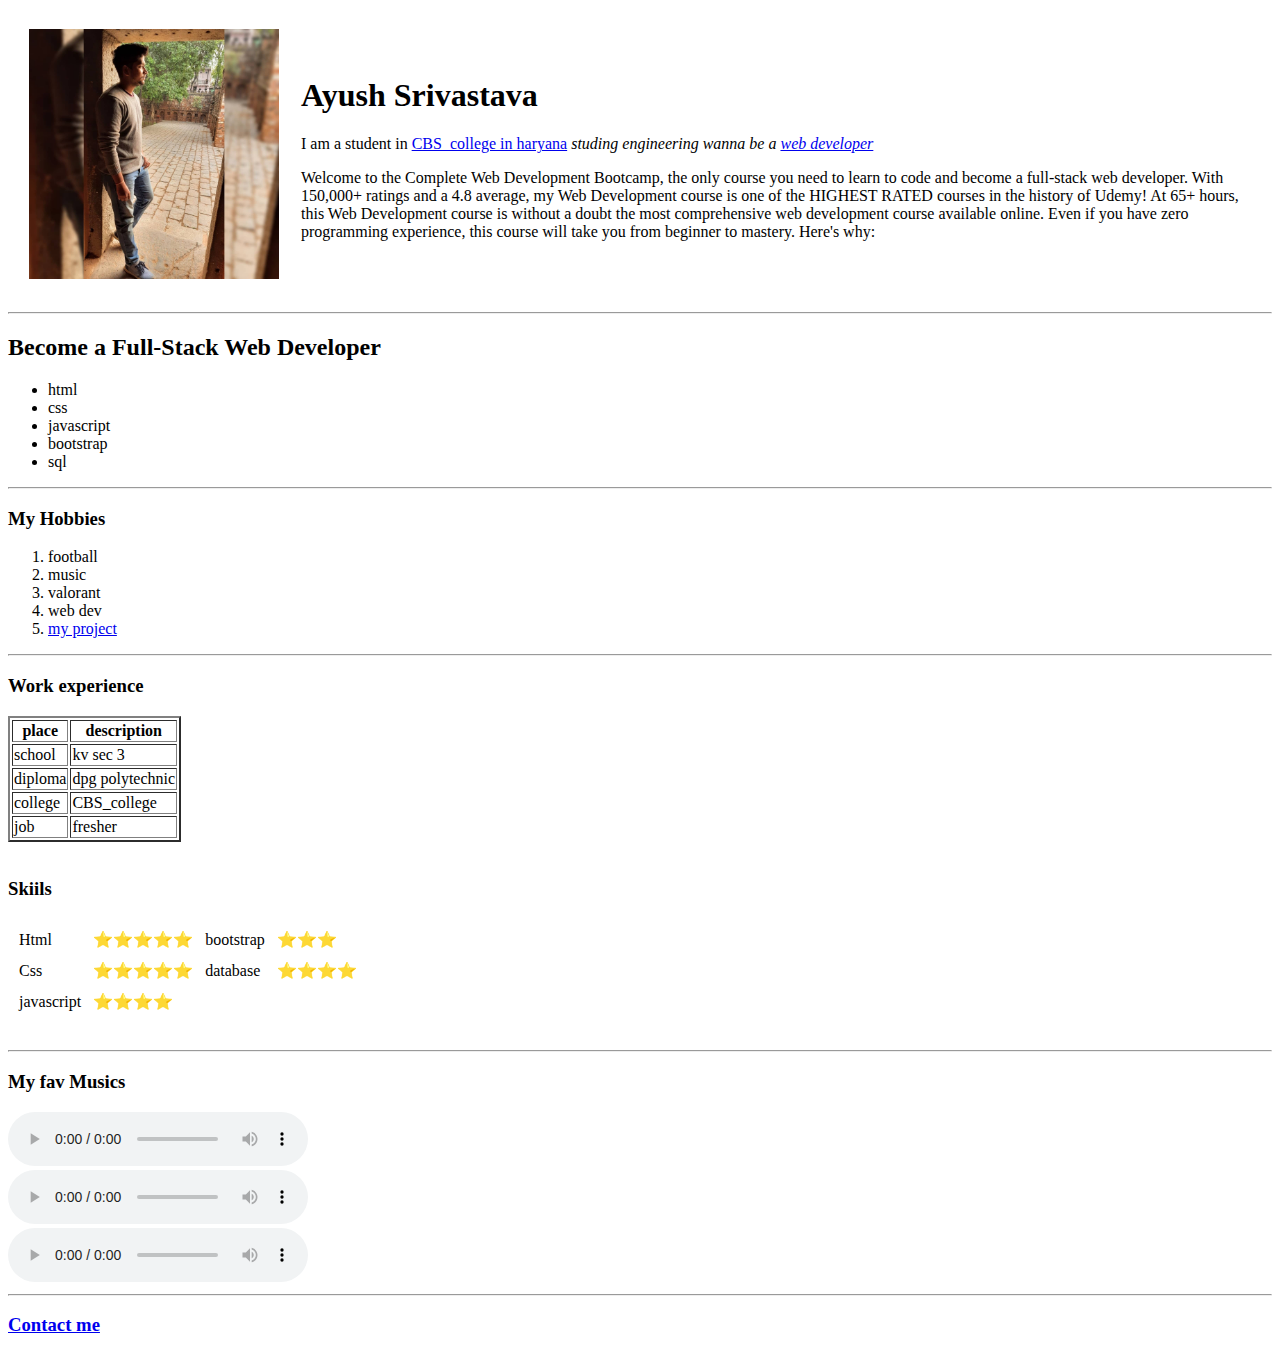
<file: index.html>
<!DOCTYPE html>
<html lang="en">
    <head>
          <meta charset="UTF-8">
          <meta http-equiv="X-UA-Compatible" content="IE=edge">
          <meta name="viewport" content="width=device-width, initial-scale=1.0">
    <title>Ayush Website</title>
    </head>
<body>
    <table cellspacing="20">
        <tr>
            <td><img src="images\ayush.jpg" alt="Ayush profile Pictures" width="250" height="250"></td>
            <td><h1>Ayush Srivastava</h1>
            <p>I am a student in <a href="https://www.shiksha.com/college/cbs-group-of-institutions-jhajjar-31801">CBS_college in haryana</a>
            <i>studing engineering wanna be a <a href="https://en.wikipedia.org/wiki/Web_developer">web developer</a></i></p>
            <p>Welcome to the Complete Web Development Bootcamp, the only course you need to learn to code and become a full-stack web developer.
                 With 150,000+ ratings and a 4.8 average, my Web Development course is one of the HIGHEST RATED courses in the history of Udemy! 
    
                At 65+ hours, this Web Development course is without a doubt the most comprehensive web development course available online. 
                Even if you have zero programming experience, this course will take you from beginner to mastery. Here's why:</p></td>
            </tr>
    </table>
            <hr>

    <h2>Become a Full-Stack Web Developer </h2>
    <ul>
        <li>html</li>
        <li>css</li>
        <li>javascript</li>
        <li>bootstrap</li>
        <li>sql</li>
    </ul>
    <hr>
    <h3>My Hobbies</h3>
    <ol>
        <li>football</li>
        <li>music</li>
        <li>valorant</li>
        <li>web dev</li>
        <li><a href="toggle page.html">my project</a></li>
    </ol>
    <hr>
    <h3>Work experience</h3>
    <table border="2">
        <tr>
            <th>place</th>
            <th>description</th>
        </tr>
        <tr>
            <td>school</td>
            <td>kv sec 3</td>
        </tr>
        <tr>
            <td>diploma</td>
            <td>dpg polytechnic</td>
        </tr>
        <tr>
            <td>college</td>
            <td>CBS_college</td>
        </tr>
        <tr>
            <td>job</td>
            <td>fresher</td>
        </tr>
    </table>
    <br>
    <h3>Skiils</h3>
    <table cellspacing="10">
        <tr>
            <td>Html</td>
            <td>⭐⭐⭐⭐⭐</td>
            <td>bootstrap</td>
            <td>⭐⭐⭐</td>
        </tr>
        <tr>
            <td>Css</td>
            <td>⭐⭐⭐⭐⭐</td>
            <td>database</td>
            <td>⭐⭐⭐⭐</td>
        </tr>
        <tr>
            <td>javascript</td>
            <td>⭐⭐⭐⭐</td>
        </tr>
        <tr>
            
        </tr>
        <tr>
            
        </tr>
    </table>
    <hr>
    <h3>My fav Musics</h3>
    <audio controls>
        <source src="C:\Users\ayush\Downloads\Music\public.mp3" type="audio/mpeg">
    </audio>
    <br>
    <audio controls>
        <source src="C:\Users\ayush\Downloads\Music\perfect.mp3" type="audio/mpeg">
     </audio>
     <br>
    <audio controls>
        <source src="C:\Users\ayush\Downloads\Music\rewrite the stars.mp3" type="audio/mpeg">
    </audio>
    <hr>
    <h3><a href="contact me.html">Contact me</a></h3>
</body>
</html>
</file>
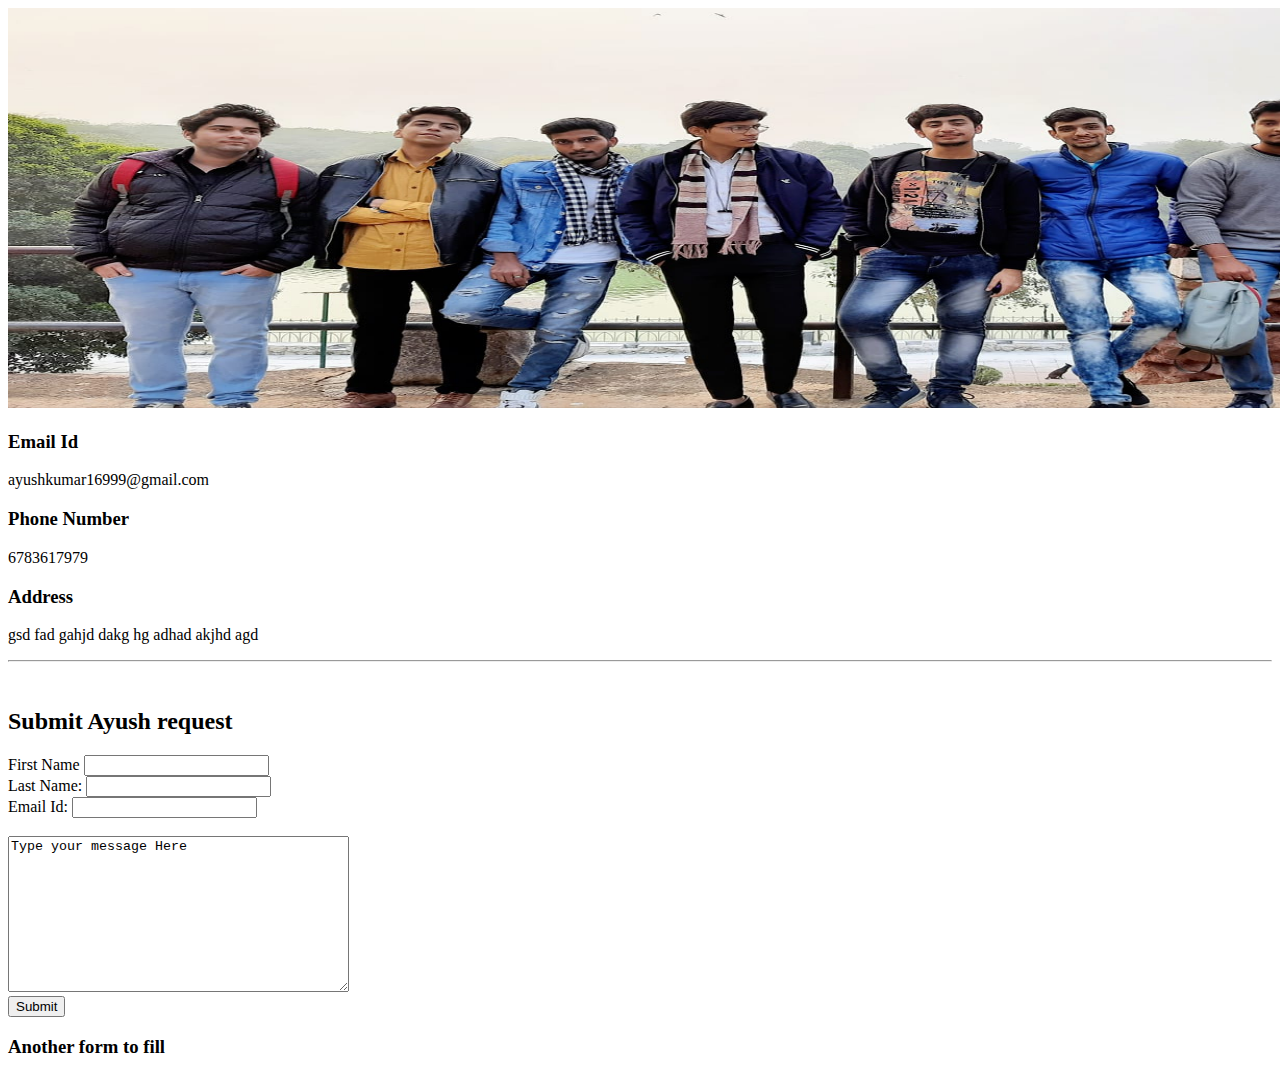
<file: contact me.html>
<!DOCTYPE html>
<html lang="en">
<head>
    <meta charset="UTF-8">
    <meta http-equiv="X-UA-Compatible" content="IE=edge">
    <meta name="viewport" content="width=device-width, initial-scale=1.0">
    <title>Contact me</title>
</head>
<body>
    <img src="images\back.jpg" alt="background image" width="1500" height="400">
    <h3>Email Id</h3>
    <p>ayushkumar16999@gmail.com</p>
    <h3>Phone Number</h3>
    <p>6783617979</p>
    <h3>Address</h3>
    <p>gsd fad gahjd dakg hg adhad akjhd agd</p>
    <hr>
    <br>
    <h2>Submit Ayush request</h2>
    <form class="" action="mailto:ayushkumar16999@gmail.com" method="post">
        <label>First Name</label>
        <input type="text">
        <br>
        <label>Last  Name:</label>
        <input type="text">
        <br>
        <label> Email   Id:</label>
        <input type="email">
        <br><br>
        <textarea name="" id="" cols="40" rows="10">Type your message Here</textarea>
        <br>
        <button>Submit</button>
    </form>

    <h3>Another form to fill</h3>
    <a href="toggle page.html"></a>
</body>
</html>
</file>
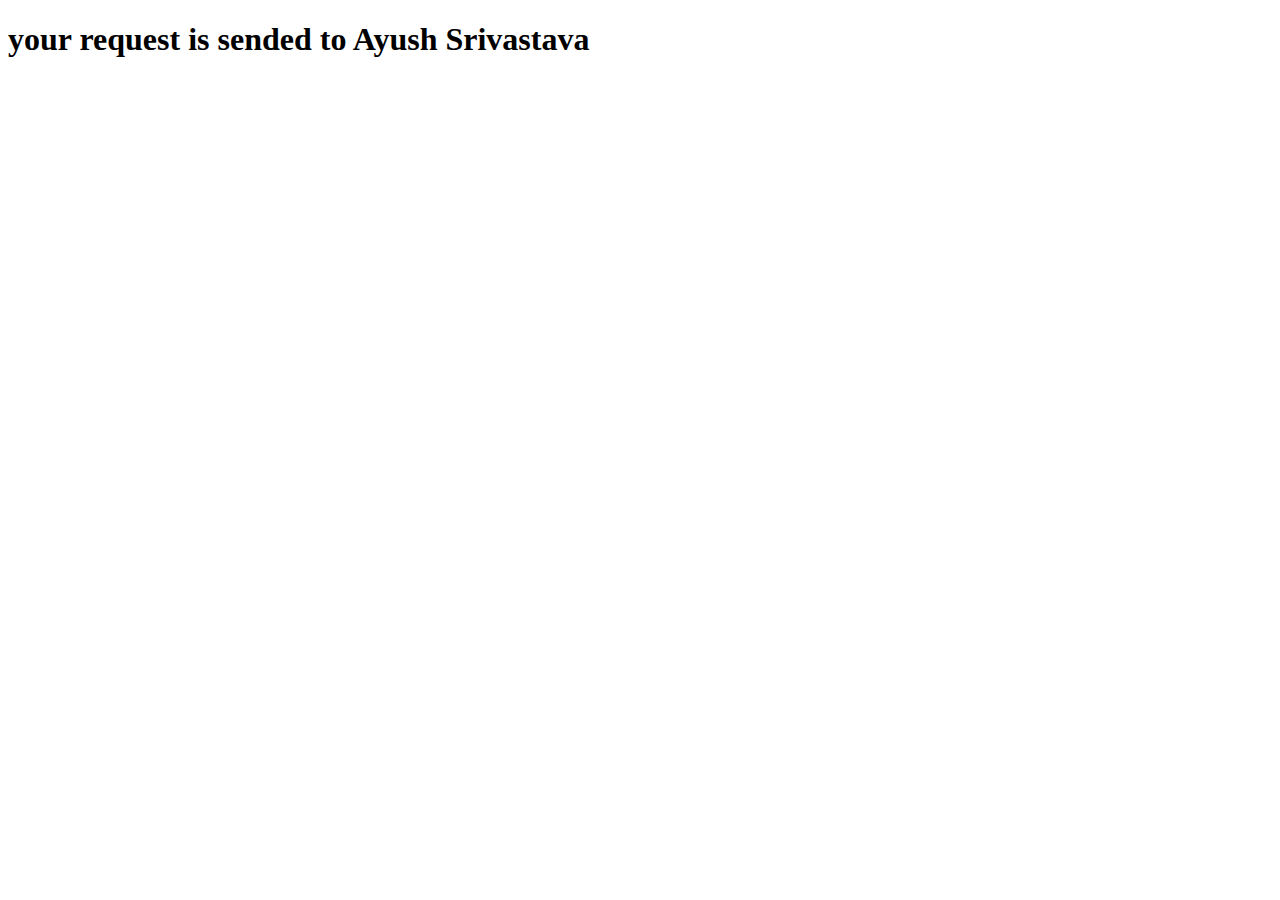
<file: submit.html>
<!DOCTYPE html>
<html lang="en">
<head>
    <meta charset="UTF-8">
    <meta http-equiv="X-UA-Compatible" content="IE=edge">
    <meta name="viewport" content="width=device-width, initial-scale=1.0">
    <title>submit configration</title>
</head>
<body>
    <h1>your request is sended to Ayush Srivastava</h1>
</body>
</html>
</file>
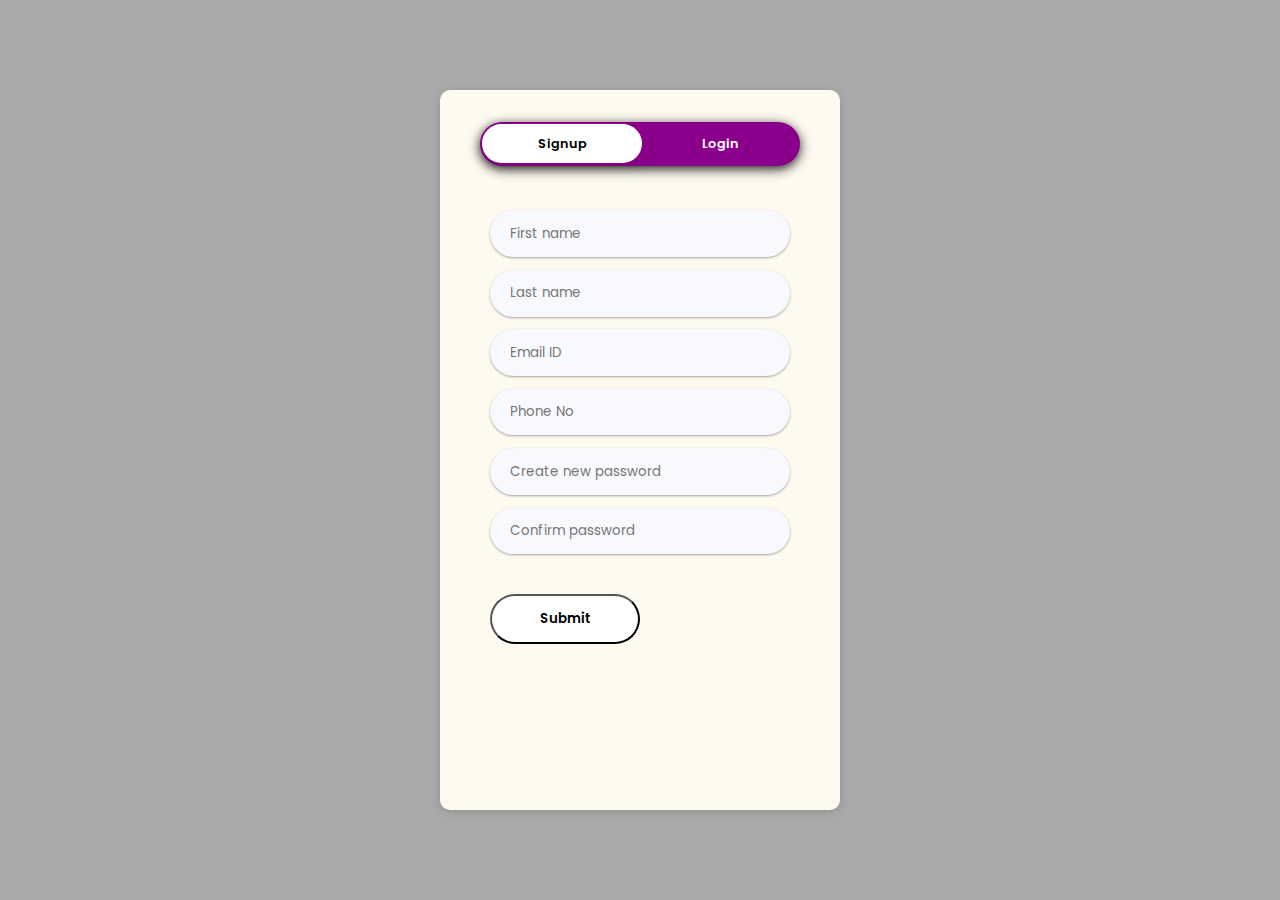
<file: toggle page.html>
<!DOCTYPE html>
<html lang="en">
<head>
    <meta charset="UTF-8">
    <meta http-equiv="X-UA-Compatible" content="IE=edge">
    <meta name="viewport" content="width=, initial-scale=1.0">
    <title>Signup Login form</title>
    <link rel="stylesheet" href="style.css">
</head>
<body>
    <div class="wrapper">
        <div class="modelform">
            <div class="actionBtns">
                <button class="actionBtn signupBtn">Signup</button>
                <button class="actionBtn LoginBtn">Login</button>
                <button class="moveBtn">Signup</button>
            </div>
            <div class="userform">
                <form action="" class="form signup signupform">
                    <div class="inputGroup">
                        <input type="text" placeholder="First name" autocomplete="off">
                    </div>
                    <div class="inputGroup">
                        <input type="text" placeholder="Last name" autocomplete="off">
                    </div>
                    <div class="inputGroup">
                        <input type="email" placeholder="Email ID" autocomplete="off">
                    </div>
                    <div class="inputGroup">
                        <input type="number" placeholder="Phone No" autocomplete="off">
                    </div>
                    <div class="inputGroup">
                        <input type="password" placeholder="Create new password" autocomplete="off">
                    </div>
                    <div class="inputGroup">
                        <input type="password" placeholder="Confirm password" autocomplete="off">
                    </div>
                    <button type="submit" class="submitBtn">Submit</button>
                </form>

                <form action="" class="form login">
                    <div class="inputGroup">
                        <input type="email" placeholder="Email ID" autocomplete="off">
                    </div>
                    <p>
                    OR
                    </p>
                    <div class="inputGroup">
                        <input type="number" placeholder="Phone No" autocomplete="off">
                    </div>
                    <div class="inputGroup">
                        <input type="password" placeholder="password" autocomplete="off">
                    </div>
                    <button type="submit" class="submitBtn">Login</button>
                </form>
            </div>
        </div>
    </div>
    <script src="javascript.js">

    </script>
</body>
</html>
</file>
<file: style.css>
@import url('https://fonts.googleapis.com/css2?family=Poppins:wght@400;500;600&display=swap');

*{
    padding: 0;
    margin: 0;
    font-family: 'Poppins', sans-serif;
    box-sizing: border-box;
}

.wrapper{
    width: 100vw;
    height: 100vh;
    background-color: darkgray;
    position:fixed;
    display: flex;
    justify-content: center;
    align-items: center;

}

.modelform{
    width: 400px;
    min-height: 80vh;
    background-color: floralwhite;
    border-radius: 10px;
    box-shadow: rgba(0, 0, 0, 0.15) 0px 2px 8px;
    display: flex;
    align-items: center;
    flex-direction: column;

}

.actionBtns{
    width: 80%;
    background-color: darkmagenta;
    margin: 2em;
    display: flex;
    justify-content: space-between; 
    position: relative;
    border-radius: 50px;
    box-shadow: rgba(0, 0, 0, 0.9) 0px 3px 12px;
}
.actionBtn{
    padding: 1em;
    width: 50%;
    outline: none;
    border: none;
    background-color: transparent;
    border-radius: 50px;
    color: #fff;
    font-size: 0.8em;
    font-weight: 600;
    cursor: pointer;
}

.moveBtn{
    position: absolute;
    width: 50%;
    height: 90%;
    margin: 2px;
    border: none;
    outline: none;
    border-radius: 50px;
    background-color: #fff;
    font-size: 0.8em;
    font-weight: 600;
    box-shadow: rgba(0, 0, 0, 0.1) 0px 4px 12px;
    transform: translateX(0);
    transition: all 0.2s ease-in-out;
}

.rightBtn{
    transform: translateX(98%);
    transition: all 0.2s ease-in-out;
}

.inputGroup{
    width: 300px;
    margin: 0.8em 0;
    background-color: ghostwhite;
    border-radius: 50px;
    font-weight: 500;
    box-shadow: rgba(0, 0, 0, 0.12) 0px 1px 3px, rgba(0, 0, 0, 0.24) 0px 1px 2px;
}

.inputGroup input{
    width: 100%;
    padding: 1em 1.5em;
    background-color: transparent;
    border: none;
    border-radius: 50px;
}

.inputGroup input:focus{
    outline: none;
    
}
p{
    display: flex;
    justify-content: center;
    align-items: center;
}

.submitBtn{
    width: 150px;
    padding: 1em;
    margin: 2em 0;
    border-radius: 50px;
    outline: none;
    background-color: #fff;
    cursor: pointer;
    font-weight: 600;
}

.submitBtn:hover{
    background-color: darkmagenta;
    color: #fff;
    transition: all 0.3s ease-in-out;
}

.form{
    display: none;
}
.signupform{
    display: block;
}
.loginform{
    display: block;
}
</file>
